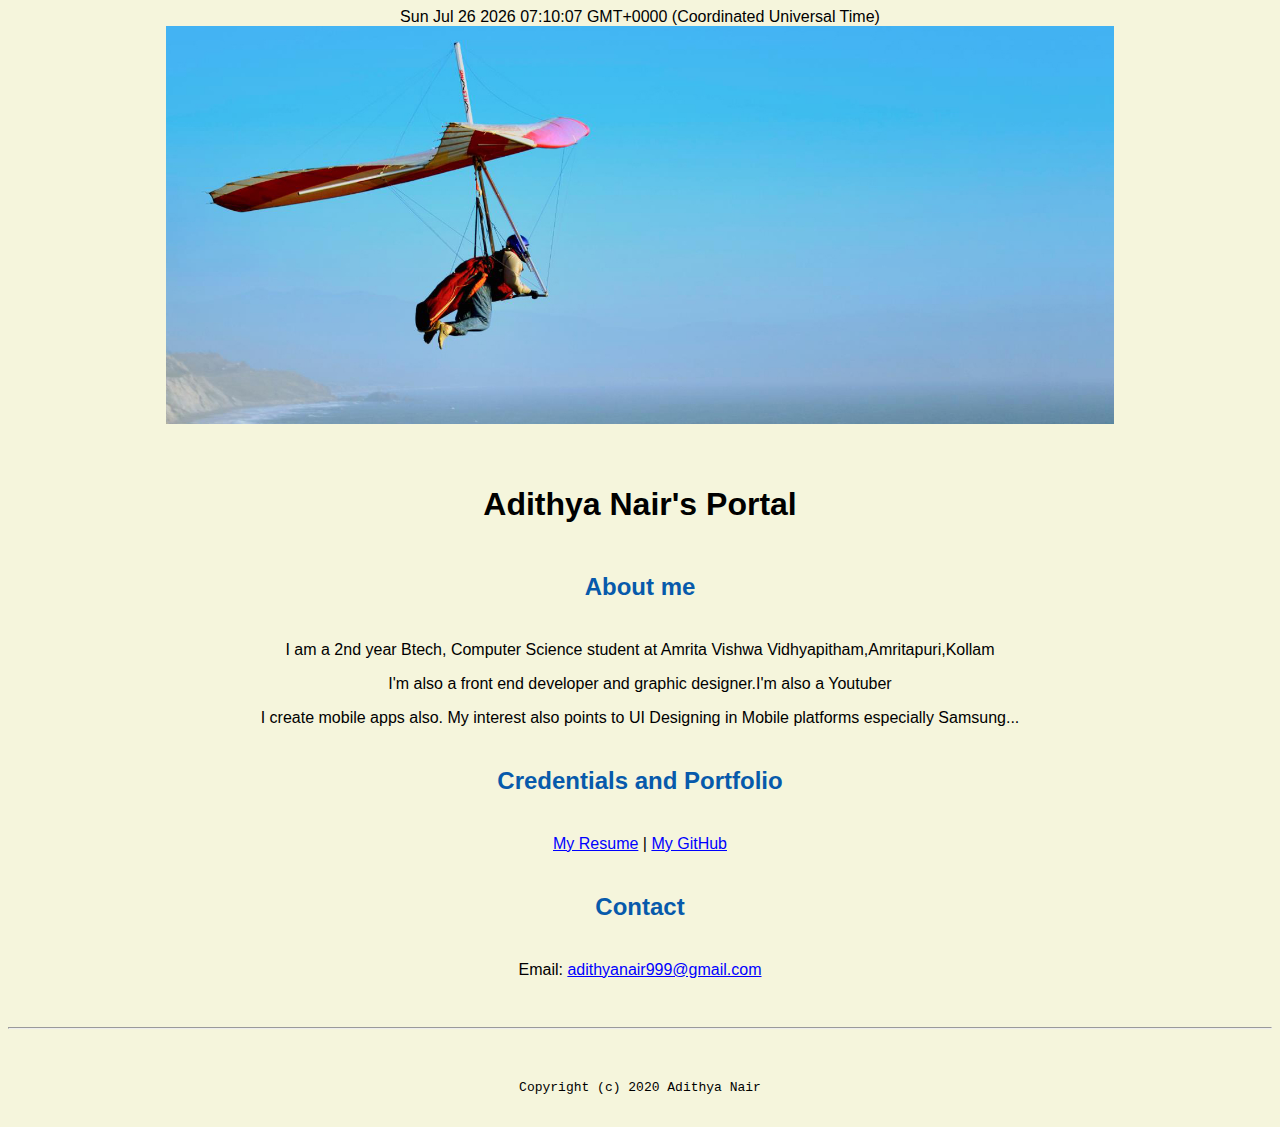
<file: index.html>
<!doctype html>

<!-- This is my personal website!!!! -->

<html lang="en">

<header>
    <title>Adithya Nair</title>
    <link rel="stylesheet" href="css/master.css">
    <link rel="FaviconIcon" href="favicon.ico" type="image/x-icon">
    <link rel="shortcut" href="favicon.ico" type="image/x-icon">
    <meta name="viewport" content="width=device-width, initial-scale=1, shrink-to-fit=no">
    <meta name="name" content="Adithya Nair's Portal">
    <meta name="robots" content="noindex, nofollow">
    <script>
        var date = Date();
        document.write(date);
        var name = window.prompt("Enter your name");
        console.log(name);
    </script>
</header>

<body>
    <img src="images/banner.jpg" width="75%" alt="banner">
    <h1>Adithya Nair's Portal</h1>
    <h2>About me</h2>
    <p>I am a 2nd year Btech, Computer Science student at Amrita Vishwa Vidhyapitham,Amritapuri,Kollam</p>
    <p>I'm also a front end developer and graphic designer.I'm also a Youtuber</p>
    <p>I create mobile apps also. My interest also points to UI Designing in Mobile platforms especially Samsung...</p>
    <h2>Credentials and Portfolio</h2>

    <p><a href="resume.html">My Resume</a> | <a href="https://github.com/adi15432">My GitHub</a></p>
    <h2>Contact</h2>

    <p>Email: <a href="mailto:adityanair999@gmail.com">adithyanair999@gmail.com</a></p>
</body>

<footer>
    <hr>
    <code>Copyright (c) 2020 Adithya Nair</code>
</footer>

</html>
</file>
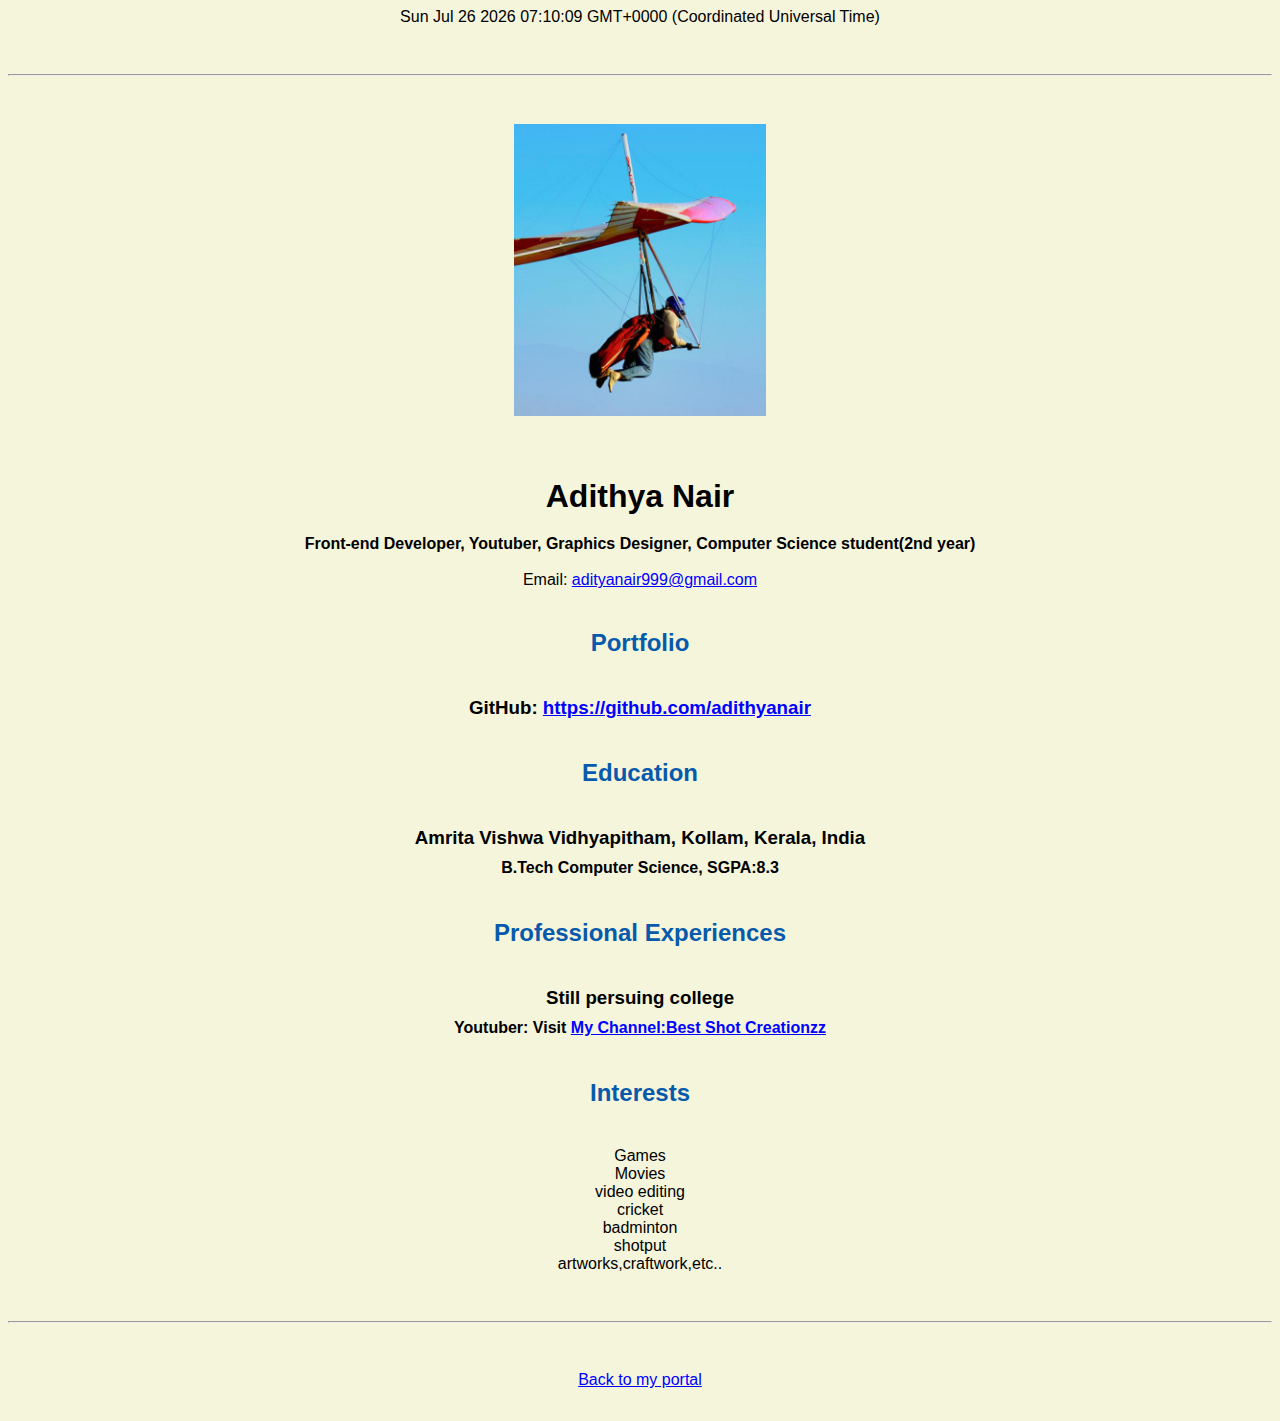
<file: resume.html>
<!doctype html>

<!-- this is a comment for human! -->

<html lang="en">

<header>
    <title>Adithya Nair's Resume</title>
    <link rel="stylesheet" href="css/master.css">
    <link rel="FaviconIcon" href="favicon.ico" type="image/x-icon">
    <link rel="shortcut" href="favicon.ico" type="image/x-icon">
    <meta name="viewport" content="width=device-width, initial-scale=1, shrink-to-fit=no">
    <meta name="name" content="Adithya Nair's Resume">
    <meta name="robots" content="noindex, nofollow">
    <script>
        var date = Date();
        document.write(date);

        function intromsg() {
            alert("Welcome to my website");
        }
    </script>
</header>

<body onload="intromsg()">
    <hr>

    <img src="images/headshot.jpg" alt="Adithya Nair's headshot" width="20%">

    <h1>Adithya Nair</h1>
    <h4>Front-end Developer, Youtuber, Graphics Designer, Computer Science student(2nd year)</h4>

    <p>Email: <a href="mailto:adityanair999.com" target="_blank">adityanair999@gmail.com</a></p>


    <h2>Portfolio</h2>
    <h3>GitHub: <a href="https://github.com/adi15432" target="_blank">https://github.com/adithyanair</a></h3>

    <h2>Education</h2>

    <h3>Amrita Vishwa Vidhyapitham, Kollam, Kerala, India</h3>
    <h4>B.Tech Computer Science, SGPA:8.3</h4>

    <h2>Professional Experiences</h2>

    <h3>Still persuing college</h3>
    <h4>Youtuber: Visit
        <a href="https://youtube.com/" target="_blank">My Channel:Best Shot Creationzz</a></h4>


    <h2>Interests</h2>
    <ui>
        <li>Games</li>
        <li>Movies</li>
        <li>video editing</li>
        <li>cricket</li>
        <li>badminton</li>
        <li>shotput</li>
        <li>artworks,craftwork,etc..</li>
    </ui>

</body>

<footer>
    <hr>
    <p><a href="index.html">Back to my portal</a>
        <p>
</footer>

</html>
</file>
<file: css/master.css>
/* Cascading stylesheet for the website */

/* Text inside these asterisks and slashes are comments for human */

  a {
    color: blue;/* set the text color to blue here */
    text-decoration: underline; /* This means we will have a hyperlinks to be underlined */
  }

  a:hover {
    color: red;/* set the text color to red here */
    text-decoration: none; /* This means we do not want hyperlinks to be underlined */
  }

  body {
    background-color:beige;/* set the background color here */
    color:black;/* set the text color to black here */
    font-family: Arial, Helvetica, sans-serif;/* set the font here */
    text-align: center;/* set the text alignment here */
   }

  footer {
    margin-top: 2rem;
    margin-bottom: 2rem;
  }

  h1 {
    margin-bottom: 0.5rem;
    margin-top: 3rem;
    padding: 10px 5px 10px 5px;
   }

  h2 {
    margin-bottom:2.5rem;
    color:#075AAB;/* set the text color of to #075AAB here */
    margin-top:2.5rem;/* set both the bottom margin and top margin to 2.5rem here */
   }

  h3 {
    margin-bottom: 0;
    margin-top: 2rem;
  }

  h4 {
    margin-bottom: 1rem;
    margin-top: 0.5rem;
    padding : 2px 2px 2px 2px; 
  }

  h5 {
    margin-top: 0.5rem;
  }

  hr {
    margin-bottom: 3rem;
    margin-top: 3rem;
  }

  /* this controls how the bullet points in the resume page looks */
  ul {
    display: table;
    margin: 0 auto;
    text-align: left;
  }
</file>
